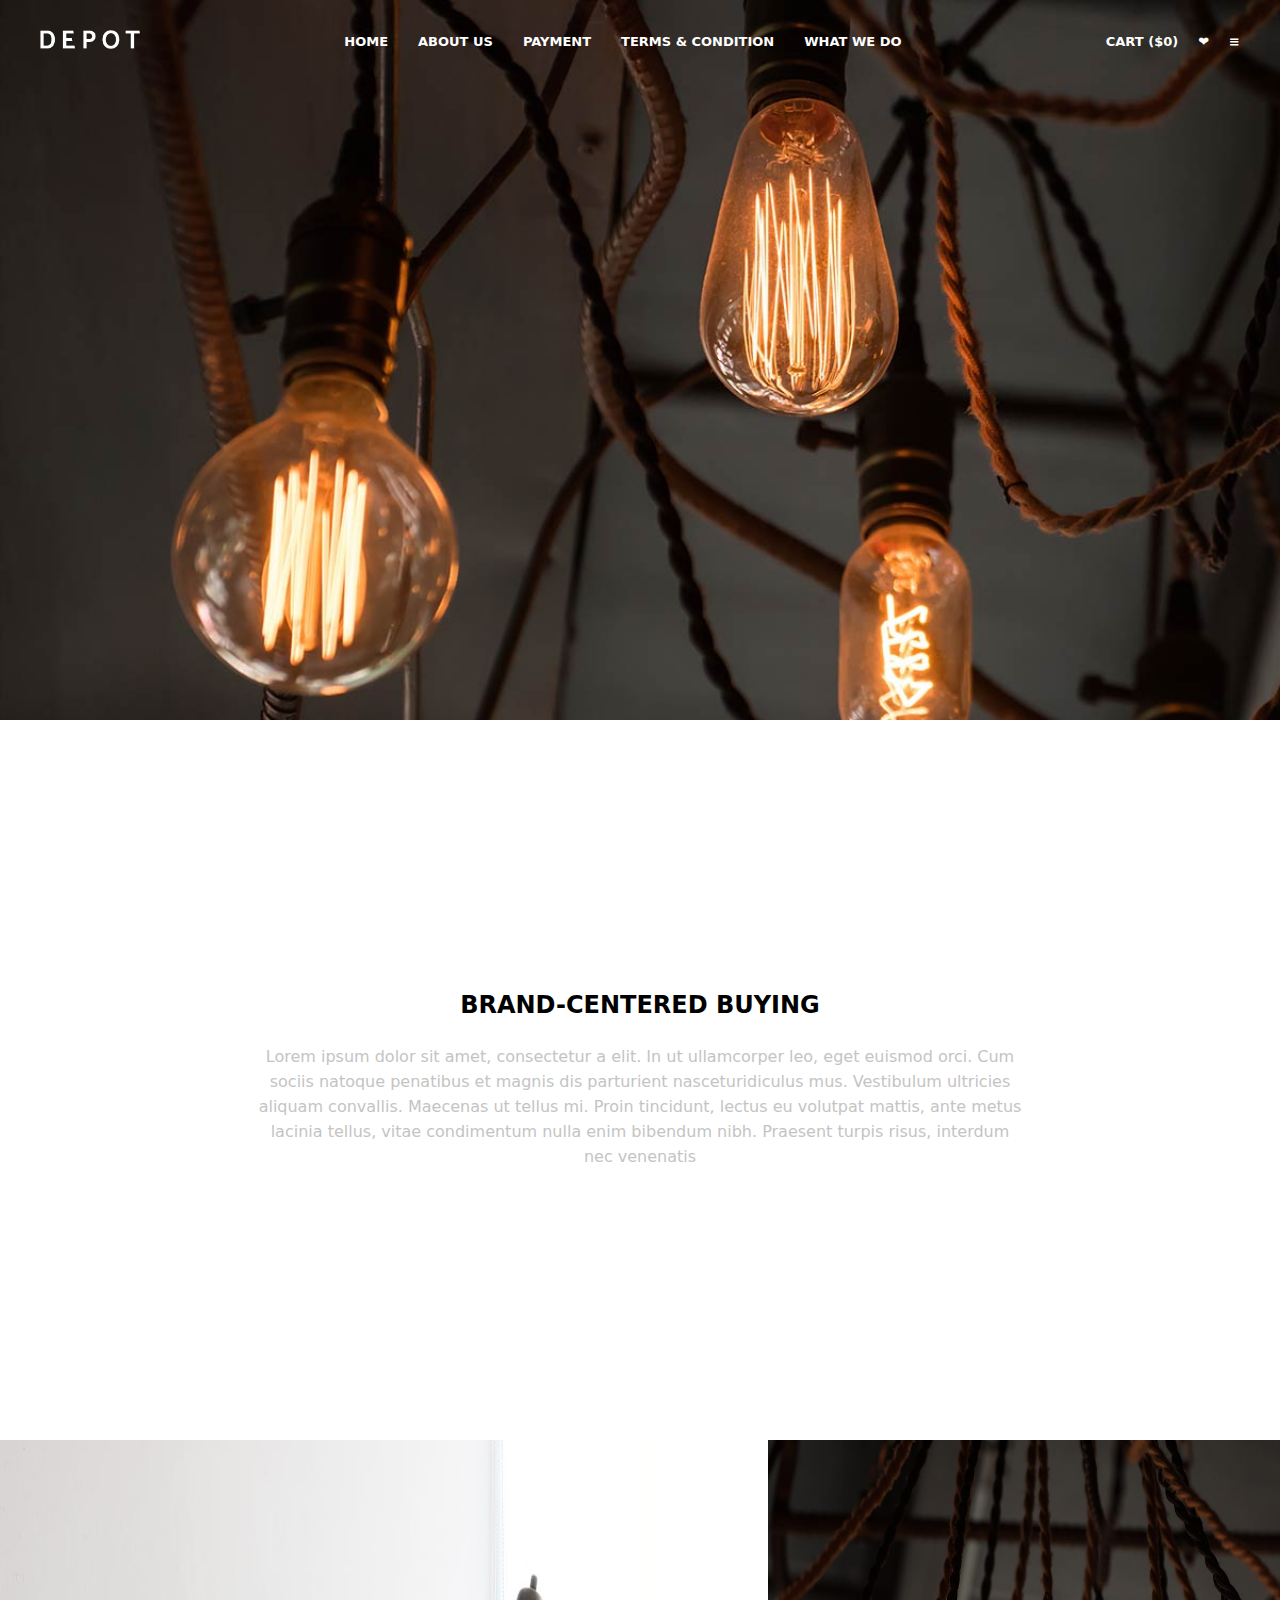
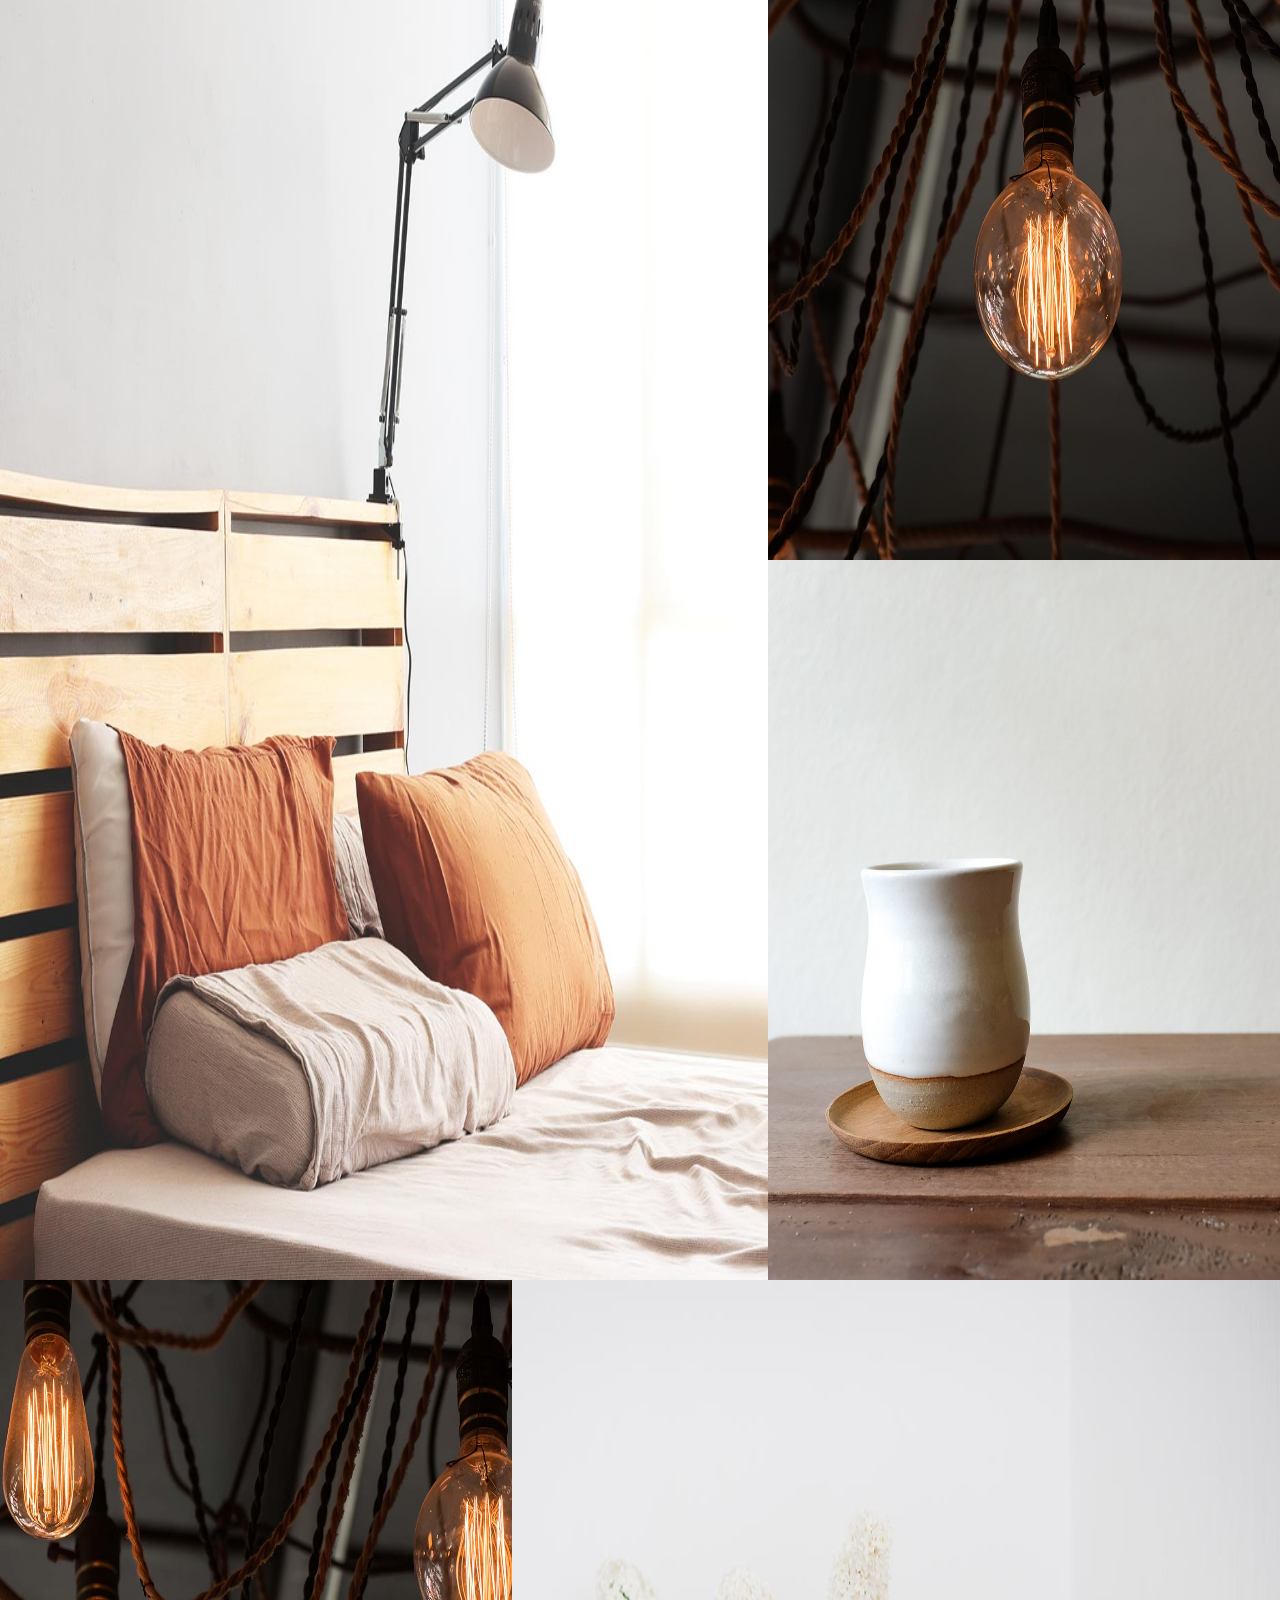
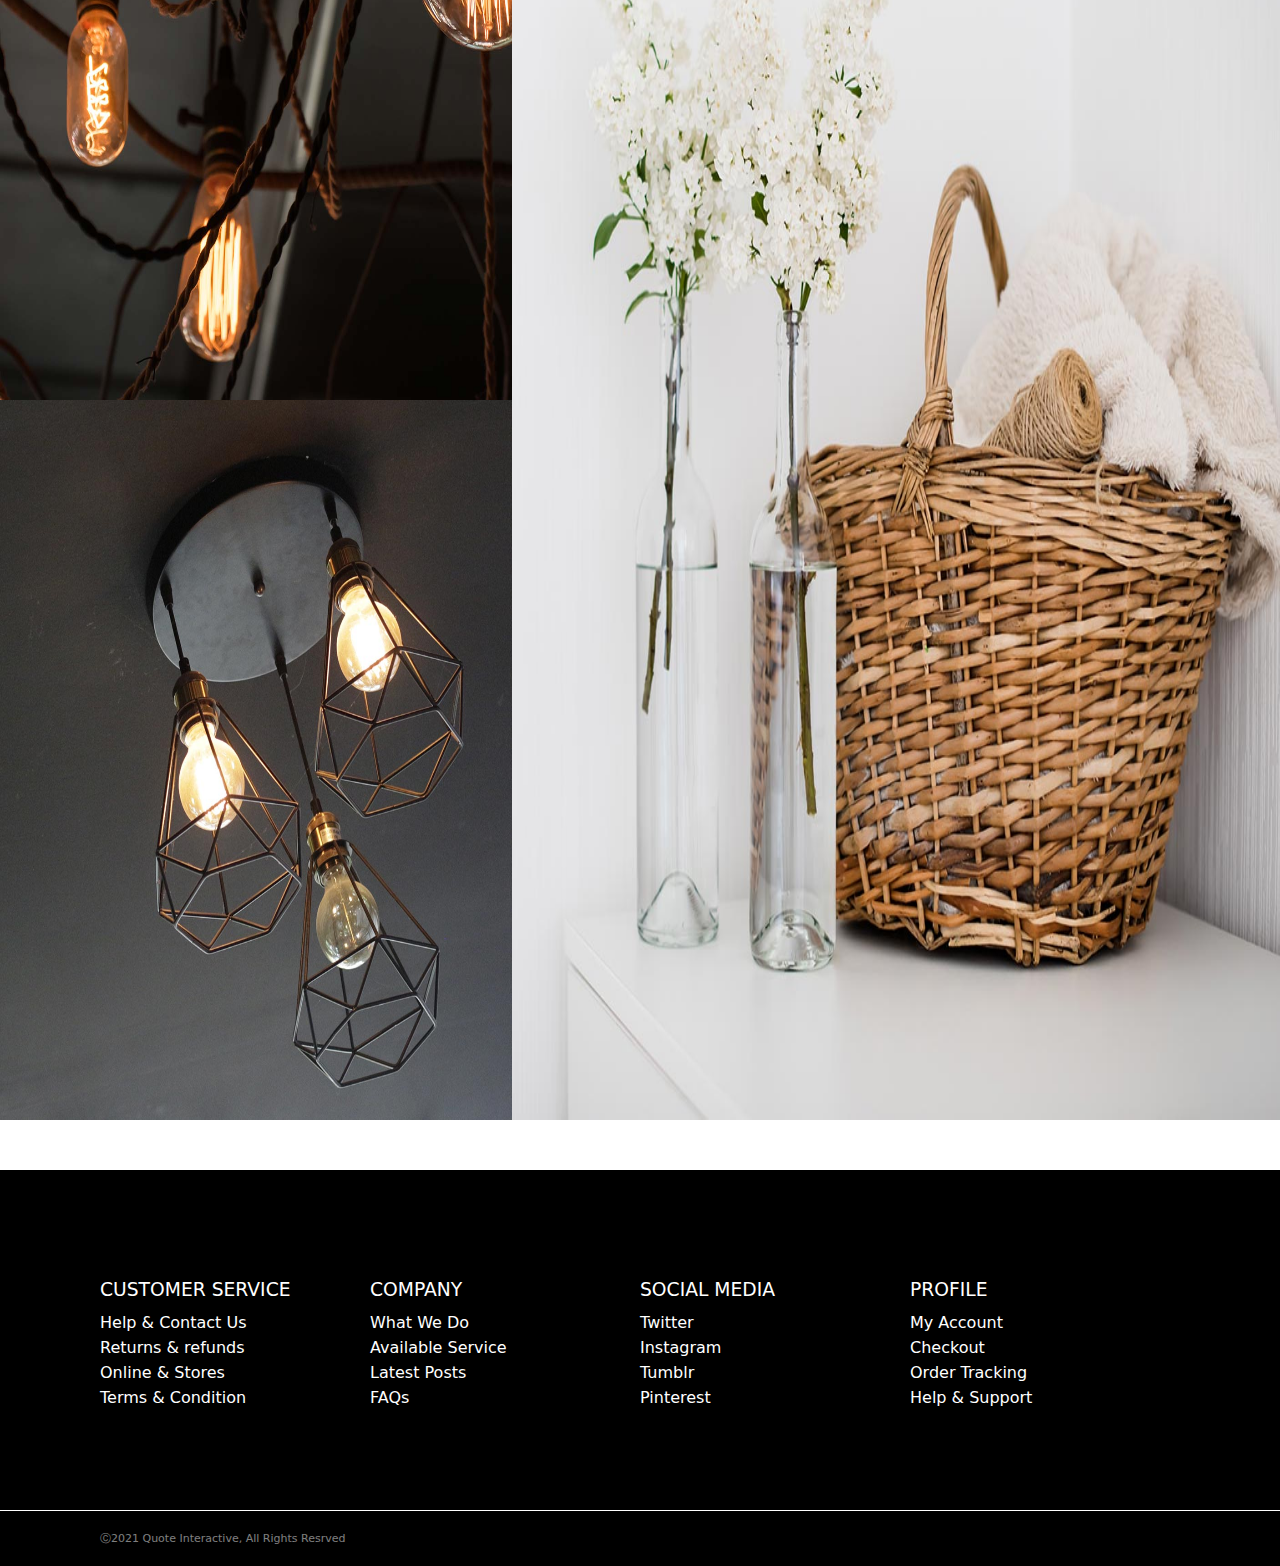
<file: index.html>
<!DOCTYPE html>
<html lang="en">

<head>
    <meta charset="UTF-8">
    <meta name="viewport" content="width=device-width, initial-scale=1.0">
    <link rel="stylesheet" href="/styles.css">
    <link rel="stylesheet" href="payment.css">
    <title>Document</title>
</head>

<body>
    <main>
        <header class="header1">
            <section class="sec11">
                <div>
                    <img id="logo" class="logo" src="/logo-light.png" alt="">
                    <img id="logoo" class="" src="/logo (1).png" alt="">
                </div>
                <div class="middle1">
                    <a href="/index.html">HOME</a>
                    <a href="/aboutus.html">ABOUT US</a>
                    <a href="/payment.html">PAYMENT</a>
                    <a href="/terms&condition.html">TERMS & CONDITION</a>
                    <a href="/whatWeDo.html">WHAT WE DO</a>
                    <!-- <a href="">ELEMENTS</a> -->
                </div>
                <div class="end1">
                    <a href="">CART ($0)</a>
                    <a href="" class="heart">&#x2764;</a>
                    <a class="menu show">&#8801;</a>
                    <div class="menulist" style="position: absolute; top: 50px; background-color: rgba(114, 78, 52, 0.959); padding: 20px; flex-direction: column; gap: 10px;">
                        <a href="/index.html">HOME</a>
                        <a href="/aboutus.html">ABOUT US</a>
                        <a href="/payment.html">PAYMENT</a>
                        <a href="/terms&condition.html">TERMS & CONDITION</a>
                        <a href="/whatWeDo.html">WHAT WE DO</a>
                    </div>
                </div>
            </section>
        </header>
        <section class="sec21">
            <div>
                <h2>BRAND-CENTERED BUYING</h2>
                <p>Lorem ipsum dolor sit amet, consectetur a elit. In ut ullamcorper leo, eget euismod orci. Cum sociis
                    natoque penatibus et magnis dis parturient nasceturidiculus mus. Vestibulum ultricies aliquam
                    convallis. Maecenas ut tellus mi. Proin tincidunt, lectus eu volutpat mattis, ante metus lacinia
                    tellus, vitae condimentum nulla enim bibendum nibh. Praesent turpis risus, interdum nec venenatis
                </p>
            </div>
        </section>
        <section class="jmb">
            <div class="box11">
                <div class="www">
                    <div class="trans">
                        <span style="text-align: center;">
                            <p style="color: white; font-weight: 600;">BED TIME</p>
                            <div style="display: flex; flex-direction: row;">
                                <p style="color: white;">&starf;</p>
                                <p style="color: white;">&starf;</p>
                                <p style="color: white;">&starf;</p>
                                <p style="color: white;">&starf;</p>
                                <p style="color: white;">&star;</p>
                            </div>
                            <p style="color: white;">$460</p>
                        </span>
                    </div>
                    <img class="img1" src="/h6-product-46.jpg" alt="">
                </div>
                <div>
                    <img src="/h6-product-47.jpg" alt="">
                    <img src="/h6-product-48.jpg" alt="">
                </div>
            </div>
            <div class="box22">
                <div>
                    <img src="/h6-product-49.jpg" alt="">
                    <img src="/h6-product-50.jpg" alt="">
                </div>
                <div>
                    <img class="img1" src="/h6-product-51.jpg" alt="">
                </div>
            </div>
        </section>
        <section class="sec4">
            <div class="onehav">
                <h3>CUSTOMER SERVICE</h3>
                <p>Help & Contact Us</p>
                <p>Returns & refunds</p>
                <p>Online & Stores</p>
                <p>Terms & Condition</p>
            </div>
            <div class="twohav">
                <h3>COMPANY</h3>
                <p>What We Do</p>
                <p>Available Service</p>
                <p>Latest Posts</p>
                <p>FAQs</p>
            </div>
            <div class="threehav">
                <h3>SOCIAL MEDIA</h3>
                <p>Twitter</p>
                <p>Instagram</p>
                <p>Tumblr</p>
                <p>Pinterest</p>
            </div>
            <div class="fourhav">
                <h3>PROFILE</h3>
                <p>My Account</p>
                <p>Checkout</p>
                <p>Order Tracking</p>
                <p>Help & Support</p>
            </div>
        </section>
        <section class="sec5">
            <p>&#9400;2021 Quote Interactive, All Rights Resrved</p>
        </section>
    </main>
</body>

</html>
</file>
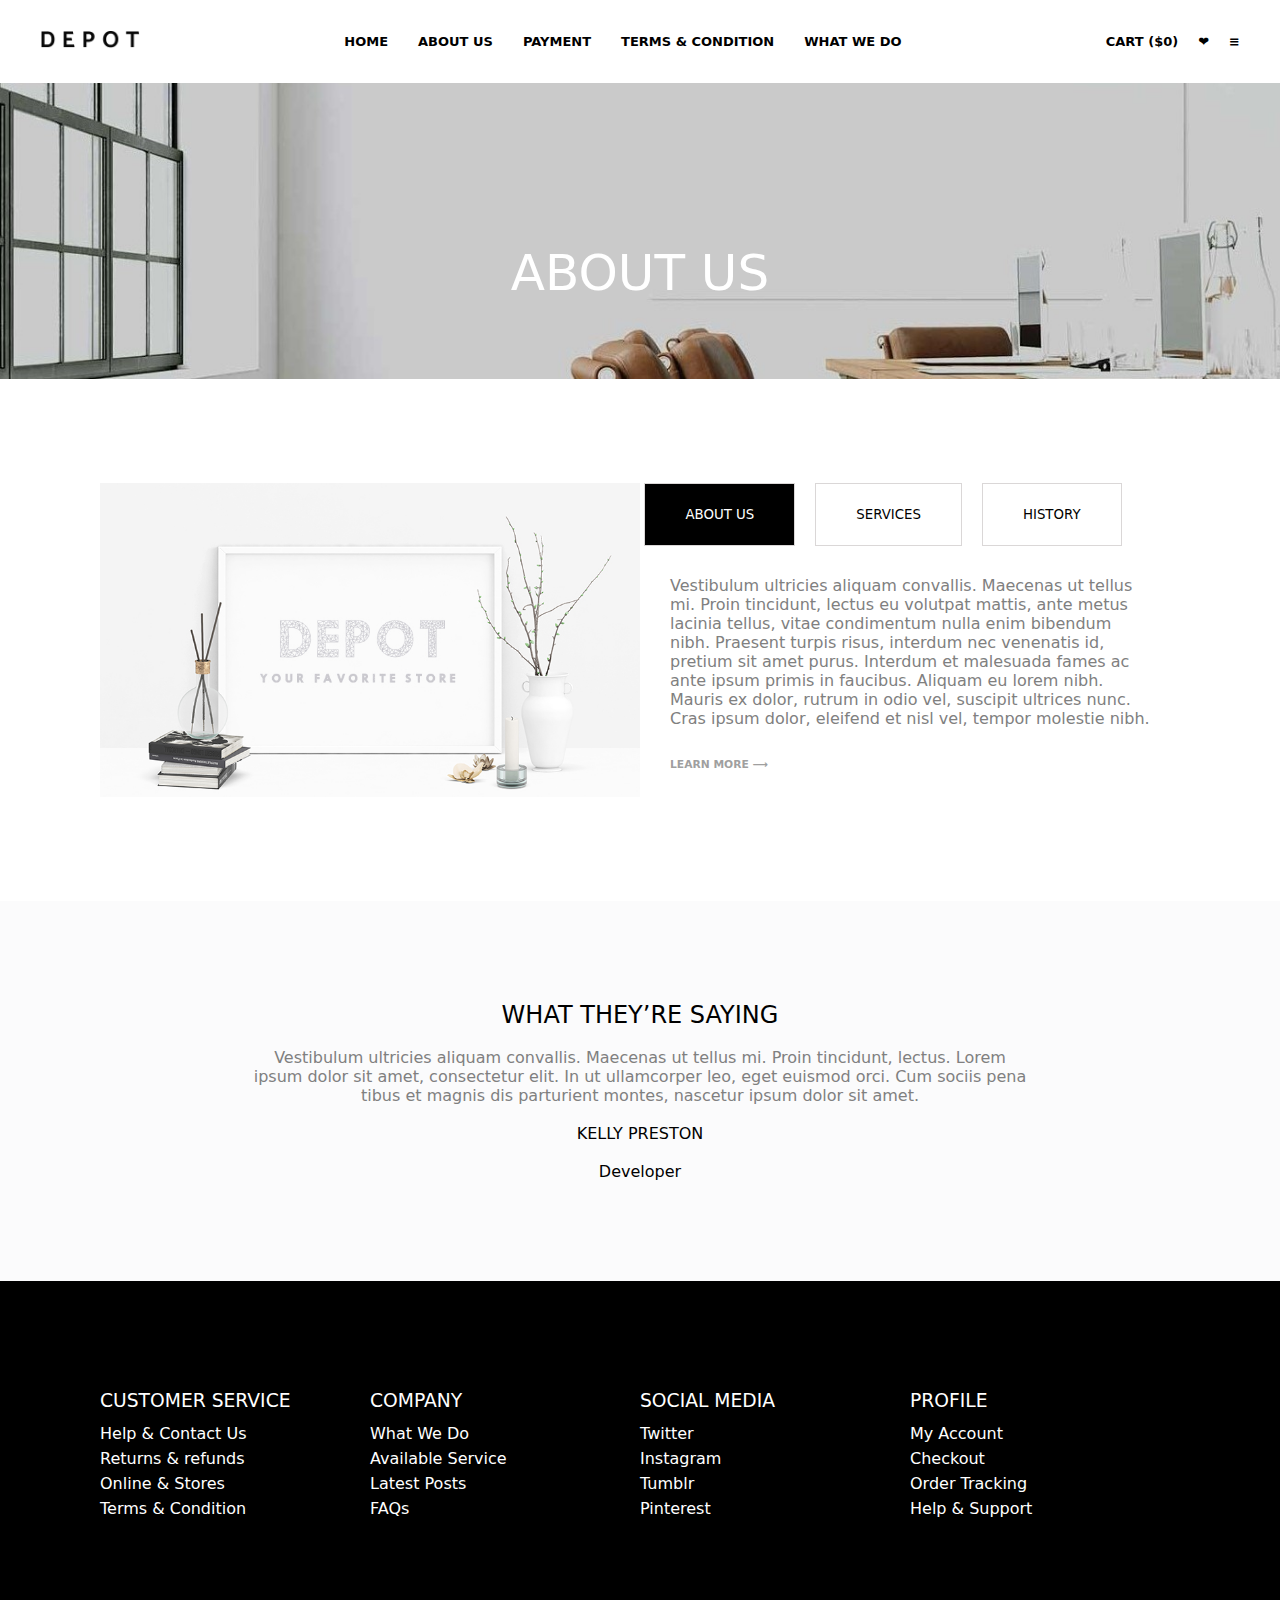
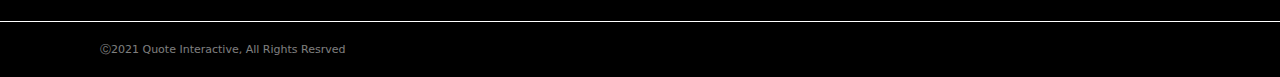
<file: aboutus.html>
<!DOCTYPE html>
<html lang="en">
<head>
    <meta charset="UTF-8">
    <meta name="viewport" content="width=device-width, initial-scale=1.0">
    <link rel="stylesheet" href="aboutus.css">
    <title>Document</title>
</head>
<body>
    <main>
        <header class="header">
            <section class="sec1">
                <div>
                    <img class="logo" src="logo (1).png" alt="">
                </div>
                <div class="middle">
                    <a href="/index.html">HOME</a>
                    <a href="/aboutus.html">ABOUT US</a>
                    <a href="/payment.html">PAYMENT</a>
                    <a href="/terms&condition.html">TERMS & CONDITION</a>
                    <a href="/whatWeDo.html">WHAT WE DO</a>
                    <!-- <a href="">ELEMENTS</a> -->
                </div>
                <div class="end">
                    <a href="">CART ($0)</a>
                    <a href="" class="heart">&#x2764;</a>
                    <a class="menu show">&#8801;</a>
                    <div class="menulist" style="position: absolute; top: 50px; background-color: rgba(114, 78, 52, 0.959); padding: 20px; flex-direction: column; gap: 10px;">
                        <a href="/index.html">HOME</a>
                        <a href="/aboutus.html">ABOUT US</a>
                        <a href="/payment.html">PAYMENT</a>
                        <a href="/terms&condition.html">TERMS & CONDITION</a>
                        <a href="/whatWeDo.html">WHAT WE DO</a>
                    </div>
                </div>
            </section>
        </header>
        <section class="sec2" style="position: relative;">
            <div class="floating">
                <p>ABOUT US</p>
            </div>
            <div class="aboutus">
                <img src="about img (3).jpg" alt="">
            </div>
        </section>
        <section class="sec3">
            <div class="firsthav">
                <div class="img">
                    <img src="about-img-1.jpg" alt="">
                </div>
            </div>
            <div class="secondhav">
                <div class="but">
                    <button class="abt">ABOUT US</button>
                    <button>SERVICES</button>
                    <button>HISTORY</button>
                </div>
                <p>Vestibulum ultricies aliquam convallis. Maecenas ut tellus mi. Proin tincidunt, lectus eu volutpat mattis, ante metus lacinia tellus, vitae condimentum nulla enim bibendum nibh. Praesent turpis risus, interdum nec venenatis id, pretium sit amet purus. Interdum et malesuada fames ac ante ipsum primis in faucibus.  Aliquam eu lorem nibh. Mauris ex dolor, rutrum in odio vel, suscipit ultrices nunc. Cras ipsum dolor, eleifend et nisl vel, tempor molestie nibh.
                </p>
                <h6>LEARN MORE &#10230;</h6>
            </div>
        </section>
        <section class="sec4">
            <div class="p1"><h2>WHAT THEY’RE SAYING</h2></div><br>
            <div class="p2"><p>Vestibulum ultricies aliquam convallis. Maecenas ut tellus mi. Proin tincidunt, lectus. Lorem <br>ipsum dolor sit amet, consectetur elit. In ut ullamcorper leo, eget euismod orci. Cum sociis pena <br>tibus et magnis dis parturient montes, nascetur ipsum dolor sit amet.</p></div><br>
            <div class="p3"><h4>KELLY PRESTON</h4></div><br>
            <div class="p4"><p>Developer</p></div>
        </section>
        <section class="sec5">
            <div class="onehav">
                <h3>CUSTOMER SERVICE</h3>
                <p>Help & Contact Us</p>
                <p>Returns & refunds</p>
                <p>Online & Stores</p>
                <p>Terms & Condition</p>
            </div>
            <div class="twohav">
                <h3>COMPANY</h3>
                <p>What We Do</p>
                <p>Available Service</p>
                <p>Latest Posts</p>
                <p>FAQs</p>
            </div>
            <div class="threehav">
                <h3>SOCIAL MEDIA</h3>
                <p>Twitter</p>
                <p>Instagram</p>
                <p>Tumblr</p>
                <p>Pinterest</p>
            </div>
            <div class="fourhav">
                <h3>PROFILE</h3>
                <p>My Account</p>
                <p>Checkout</p>
                <p>Order Tracking</p>
                <p>Help & Support</p>
            </div>
        </section> 
        <section class="sec6">
            <p>&#9400;2021 Quote Interactive, All Rights Resrved</p>
        </section>
    </main>
</body>
</html>
</file>
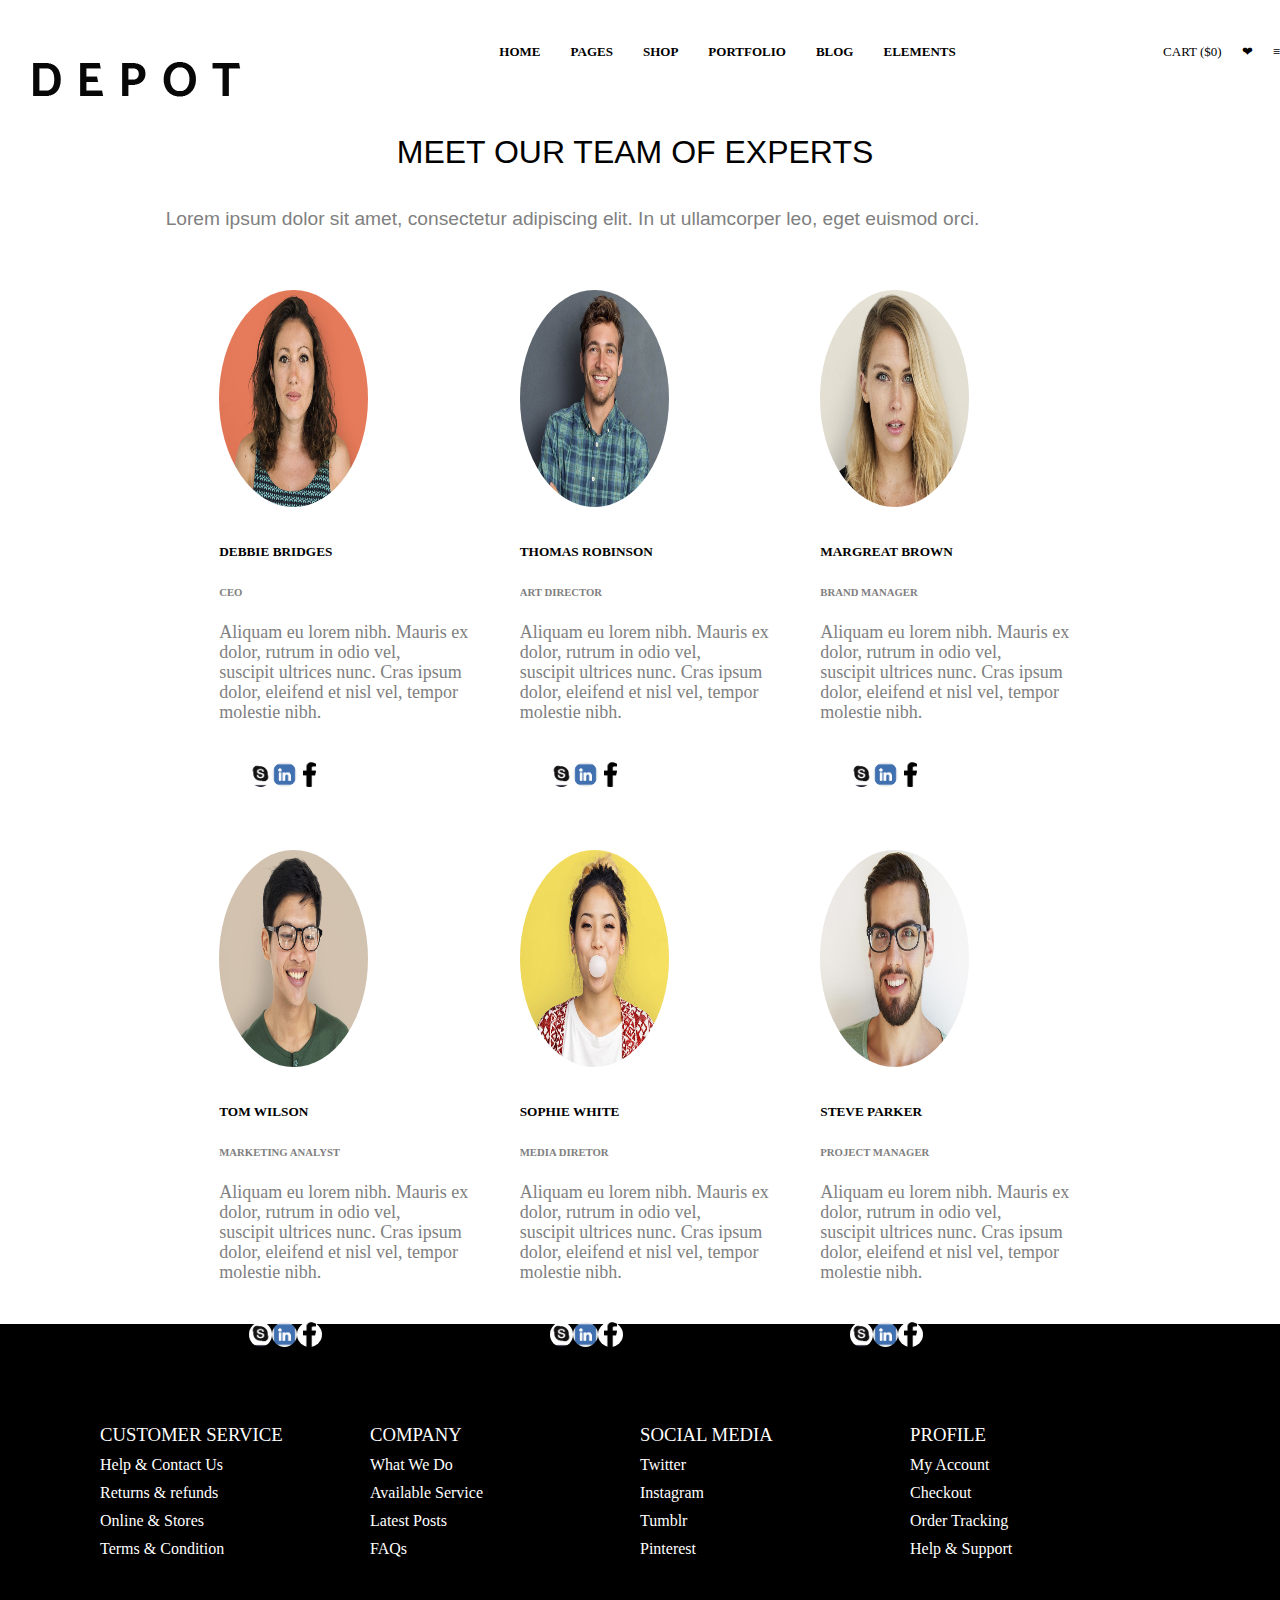
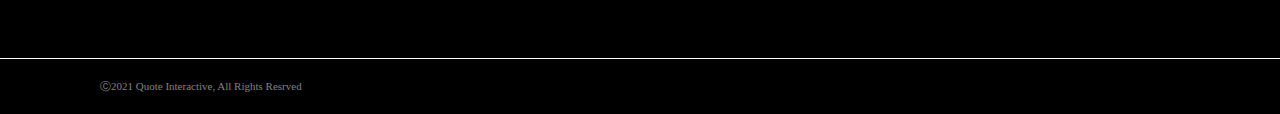
<file: ourteam.html>
<!DOCTYPE html>
<html lang="en">

<head>
    <meta charset="UTF-8">
    <meta name="viewport" content="width=device-width, initial-scale=1.0">
    <title>OUR TEAM-Depot</title>
    <link rel="stylesheet" href="ourteam.css">
</head>

<body>
    <main>
        <header class="header">
            <section class="sec1">
                <div>
                    <img class="logo" src="/logo (1).png" alt="">
                </div>
                <div class="sec1a">
                    <a href="#">HOME</a>
                    <a href="">PAGES</a>
                    <a href="">SHOP</a>
                    <a href="">PORTFOLIO</a>
                    <a href="">BLOG</a>
                    <a href="">ELEMENTS</a>
                </div>
                <div class="sec1b">
                    <a href="">CART ($0)</a>
                    <a href="" class="heart">&#x2764;</a>
                    <a href="" class="menu">&#8801;</a>
                </div>



            </section>
        </header>
        <div class="sec2">
            <div class="sece">
                <strong>
                    <p>MEET OUR TEAM OF EXPERTS</p>
                </strong><br>
            </div>
            <div class="sec">
                <p>Lorem ipsum dolor sit amet, consectetur adipiscing elit. In ut ullamcorper leo, eget euismod orci.
                </p>

            </div>
        </div>
        <div class="container">
            <div class="con">
                <div class="img">
                    <img src="/team-member-1.jpg" alt="">
                    <h5>DEBBIE BRIDGES</h5><br>
                    <H6>CEO</H6><br>
                    <p>Aliquam eu lorem nibh. Mauris ex dolor, rutrum in odio vel,<br>suscipit ultrices nunc. Cras ipsum
                        dolor, eleifend et nisl vel, tempor molestie nibh.</p>
                    <div class="but">

                        <img src="/skype.png" alt="">
                        <img src="/linkin.png" alt="">
                        <img src="/facebook.png" alt="">
                    </div>
                </div>
                <div class="img">
                    <img src="/team-member-2.jpg" alt="">
                    <h5>THOMAS ROBINSON</h5><br>
                    <h6>ART DIRECTOR</h6><br>
                    <p>Aliquam eu lorem nibh. Mauris ex dolor, rutrum in odio vel,<br> suscipit ultrices nunc. Cras
                        ipsum dolor, eleifend et nisl vel, tempor molestie nibh.</p>
                    <div class="but">

                        <img src="/skype.png" alt="">
                        <img src="/linkin.png" alt="">
                        <img src="/facebook.png" alt="">
                    </div>
                </div>
                <div class="img">
                    <img src="/team-member-3.jpg" alt="">
                    <h5>MARGREAT BROWN</h5><br>
                    <h6>BRAND MANAGER</h6><br>
                    <p>Aliquam eu lorem nibh. Mauris ex dolor, rutrum in odio vel,<br>suscipit ultrices nunc. Cras ipsum
                        dolor, eleifend et nisl vel, tempor molestie nibh.</p>
                    <div class="but">

                        <img src="/skype.png" alt="">
                        <img src="/linkin.png" alt="">
                        <img src="/facebook.png" alt="">
                    </div>
                </div>

            </div>
            <div class="container1">
                <div class="img">
                    <img src="/team-member-4.jpg" alt="">
                    <h5>TOM WILSON</h5><br>
                    <h6>MARKETING ANALYST</h6><br>
                    <p>Aliquam eu lorem nibh. Mauris ex dolor, rutrum in odio vel,<br>suscipit ultrices nunc. Cras ipsum
                        dolor, eleifend et nisl vel, tempor molestie nibh.</p>
                    <div class="but">

                        <img src="/skype.png" alt="">
                        <img src="/linkin.png" alt="">
                        <img src="/facebook.png" alt="">
                    </div>

                </div>
                <div class="img">
                    <img src="/team-member-5.jpg" alt="">
                    <h5>SOPHIE WHITE</h5><br>
                    <h6>MEDIA DIRETOR</h6><br>
                    <p>Aliquam eu lorem nibh. Mauris ex dolor, rutrum in odio vel,<br>suscipit ultrices nunc. Cras ipsum
                        dolor, eleifend et nisl vel, tempor molestie nibh.</p>
                    <div class="but">

                        <img src="/skype.png" alt="">
                        <img src="/linkin.png" alt="">
                        <img src="/facebook.png" alt="">
                    </div>

                </div>
                <div class="img">
                    <img src="/team-member-6.jpg" alt="">
                    <h5>STEVE PARKER</h5><br>
                    <h6>PROJECT MANAGER</h6><br>
                    <p>Aliquam eu lorem nibh. Mauris ex dolor, rutrum in odio vel,<br>suscipit ultrices nunc. Cras ipsum
                        dolor, eleifend et nisl vel, tempor molestie nibh.</p>
                    <div class="but">

                        <img src="/skype.png" alt="">
                        <img src="/linkin.png" alt="">
                        <img src="/facebook.png" alt="">
                    </div>

                </div>

            </div>

        </div>
        <section class="sec5">
            <div class="onehav">
                <h3>CUSTOMER SERVICE</h3>
                <p>Help & Contact Us</p>
                <p>Returns & refunds</p>
                <p>Online & Stores</p>
                <p>Terms & Condition</p>
            </div>
            <div class="twohav">
                <h3>COMPANY</h3>
                <p>What We Do</p>
                <p>Available Service</p>
                <p>Latest Posts</p>
                <p>FAQs</p>
            </div>
            <div class="threehav">
                <h3>SOCIAL MEDIA</h3>
                <p>Twitter</p>
                <p>Instagram</p>
                <p>Tumblr</p>
                <p>Pinterest</p>
            </div>
            <div class="fourhav">
                <h3>PROFILE</h3>
                <p>My Account</p>
                <p>Checkout</p>
                <p>Order Tracking</p>
                <p>Help & Support</p>
            </div>
        </section> 
        <section class="sec6">
            <p>&#9400;2021 Quote Interactive, All Rights Resrved</p>
        </section>
    </main>
</body>

</html>
</file>
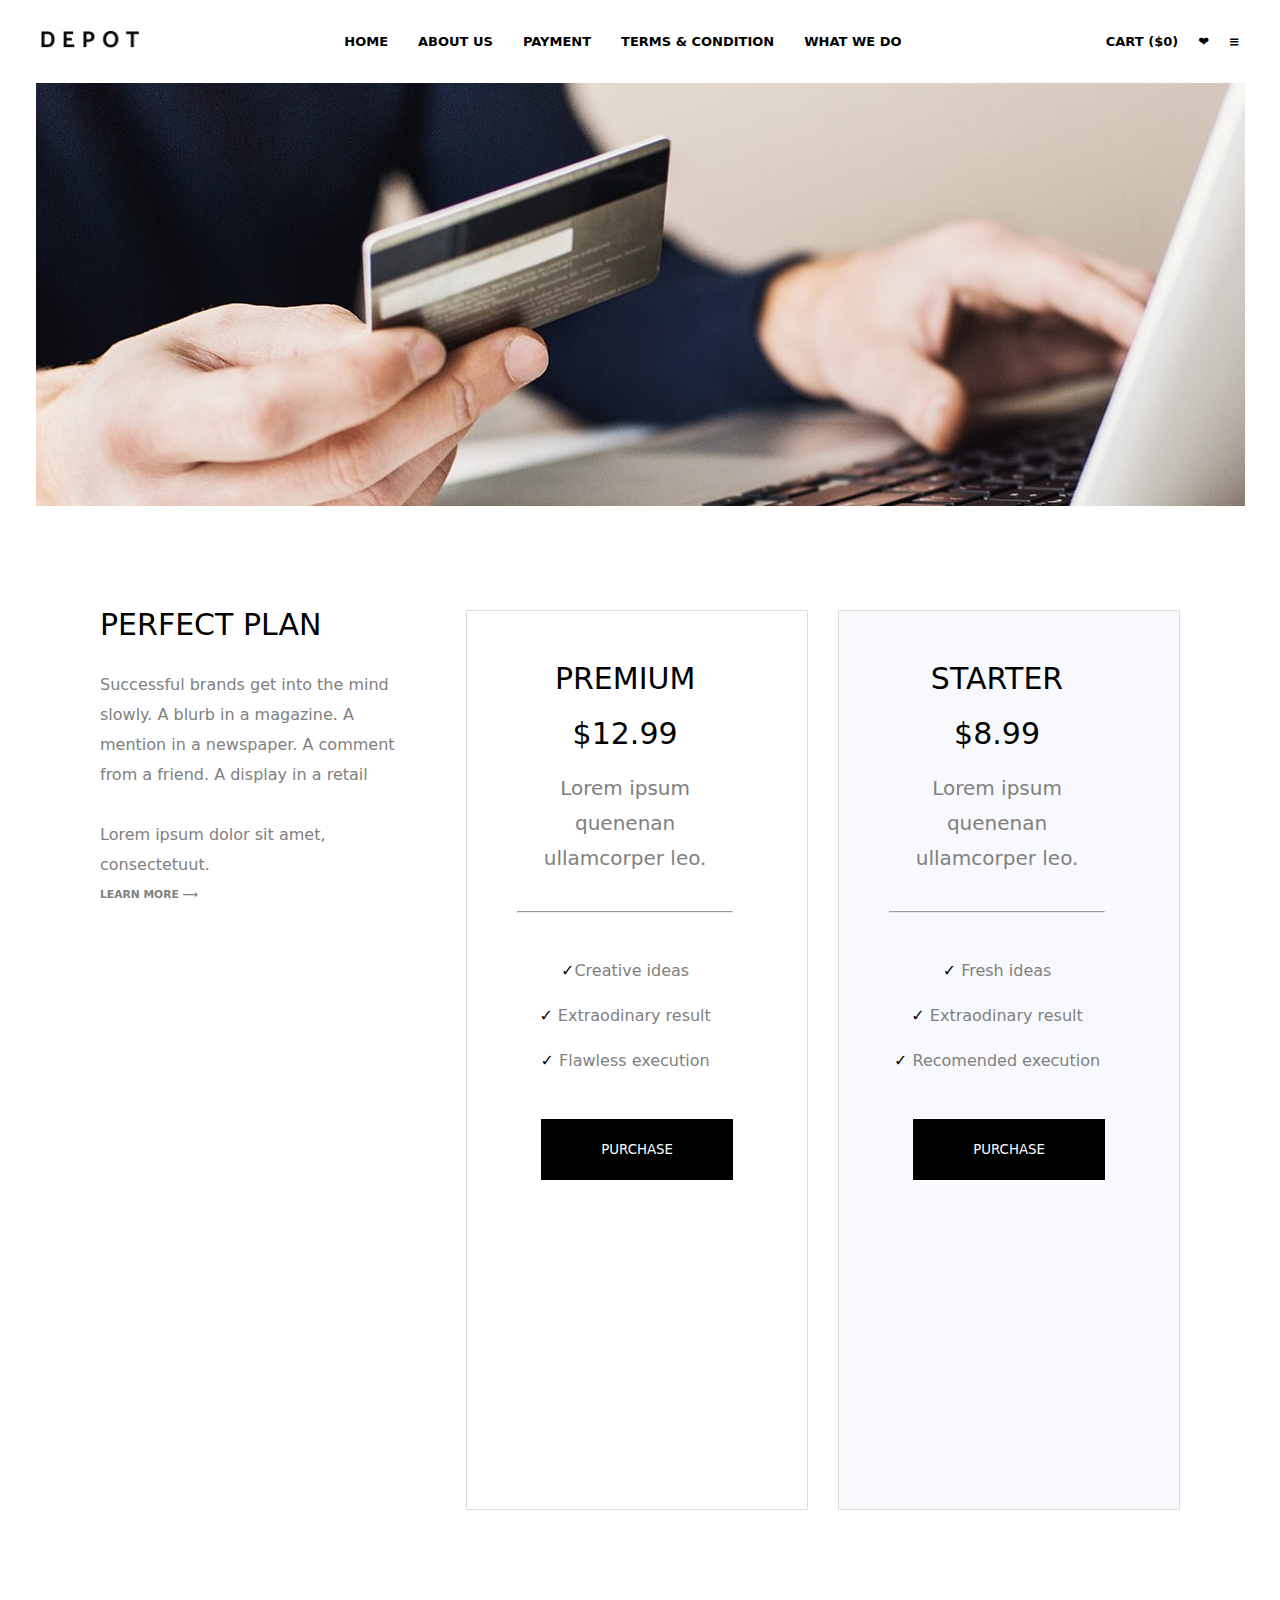
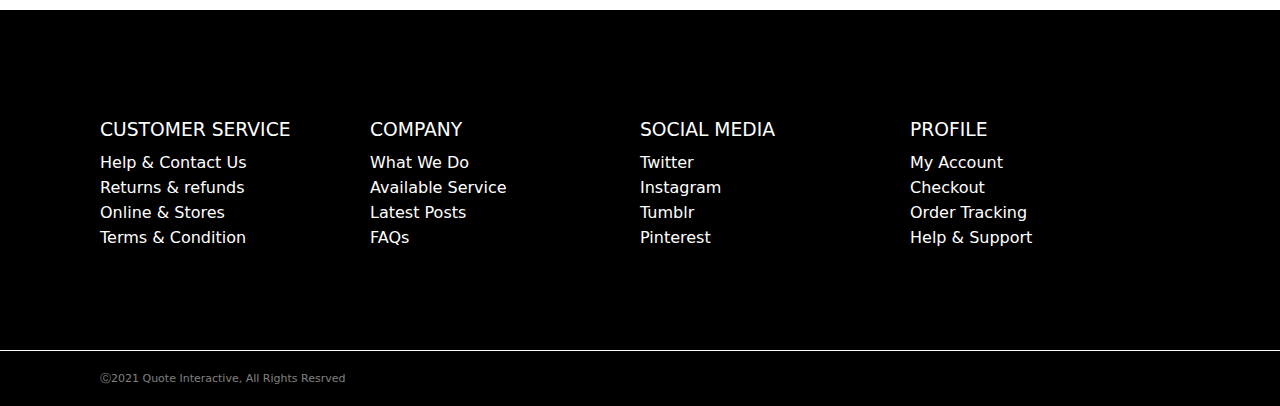
<file: payment.html>
<!DOCTYPE html>
<html lang="en">
<head>
    <meta charset="UTF-8">
    <meta name="viewport" content="width=device-width, initial-scale=1.0">
    <link rel="stylesheet" href="payment.css">
    <title>Document</title>
</head>
<body>
    <main>
        <header class="header">
            <section class="sec1">
                <div>
                    <img class="logo" src="logo (1).png" alt="">
                </div>
                <div class="middle">
                    <a href="/index.html">HOME</a>
                    <a href="/aboutus.html">ABOUT US</a>
                    <a href="/payment.html">PAYMENT</a>
                    <a href="/terms&condition.html">TERMS & CONDITION</a>
                    <a href="/whatWeDo.html">WHAT WE DO</a>
                    <!-- <a href="">ELEMENTS</a> -->
                </div>
                <div class="end">
                    <a href="">CART ($0)</a>
                    <a href="" class="heart">&#x2764;</a>
                    <a class="menu show">&#8801;</a>
                    <div class="menulist" style="position: absolute; top: 50px; background-color: rgba(114, 78, 52, 0.959); padding: 20px; flex-direction: column; gap: 10px;">
                        <a href="/index.html">HOME</a>
                        <a href="/aboutus.html">ABOUT US</a>
                        <a href="/payment.html">PAYMENT</a>
                        <a href="/terms&condition.html">TERMS & CONDITION</a>
                        <a href="/whatWeDo.html">WHAT WE DO</a>
                    </div>
                </div>
            </section>
        </header>
        <section class="sec2">
            <div class="image">
                <img src="payment-title-img 1.jpg" alt="centered Image">
            </div>
        </section>
        <section class="sec3">
            <div class="firsthav">
                <div class="para">
                    <h3>PERFECT PLAN</h3><br>
                    <p>Successful brands get into the mind slowly. A blurb in a magazine. A mention in a newspaper. A comment from a friend. A display in a retail <br>

                        <br>Lorem ipsum dolor sit amet, consectetuut. <br>
                    </p>
                    <h6>LEARN MORE &#10230;</h6>
                </div>
            </div>
            <div class="secondhav">
                <div class="list1">
                    <h3>PREMIUM</h3>
                    <h4>$12.99</h4>
                    <h5>Lorem ipsum quenenan <br> ullamcorper leo.</h5> <br>
                    <hr class="styled-hr"> <br>
                    <p><strong>&#10003;</strong>Creative ideas</p>
                    <p><strong>&#10003;</strong> Extraodinary result</p>
                    <p><strong>&#10003;</strong> Flawless execution</p> <br>
                </div>
                <div class="but">
                    <button>PURCHASE</button>
                </div>
            </div>
            <div class="thirdhav">
                <div class="list2">
                    <h3>STARTER</h3>
                    <h4>$8.99</h4>
                    <h5>Lorem ipsum quenenan <br> ullamcorper leo.</h5> <br>
                    <hr class="styled-hr2"> <br>
                    <p><strong>&#10003;</strong> Fresh ideas</p>
                    <p><strong>&#10003;</strong> Extraodinary result</p>
                    <p><strong>&#10003;</strong> Recomended execution</p> <br>
                </div>
                <div class="but">
                    <button>PURCHASE</button>
                </div>
            </div>
        </section>
        <section class="sec4">
            <div class="onehav">
                <h3>CUSTOMER SERVICE</h3>
                <p>Help & Contact Us</p>
                <p>Returns & refunds</p>
                <p>Online & Stores</p>
                <p>Terms & Condition</p>
            </div>
            <div class="twohav">
                <h3>COMPANY</h3>
                <p>What We Do</p>
                <p>Available Service</p>
                <p>Latest Posts</p>
                <p>FAQs</p>
            </div>
            <div class="threehav">
                <h3>SOCIAL MEDIA</h3>
                <p>Twitter</p>
                <p>Instagram</p>
                <p>Tumblr</p>
                <p>Pinterest</p>
            </div>
            <div class="fourhav">
                <h3>PROFILE</h3>
                <p>My Account</p>
                <p>Checkout</p>
                <p>Order Tracking</p>
                <p>Help & Support</p>
            </div>
        </section> 
        <section class="sec5">
            <p>&#9400;2021 Quote Interactive, All Rights Resrved</p>
        </section>
    </main>
</body>
</html>
</file>
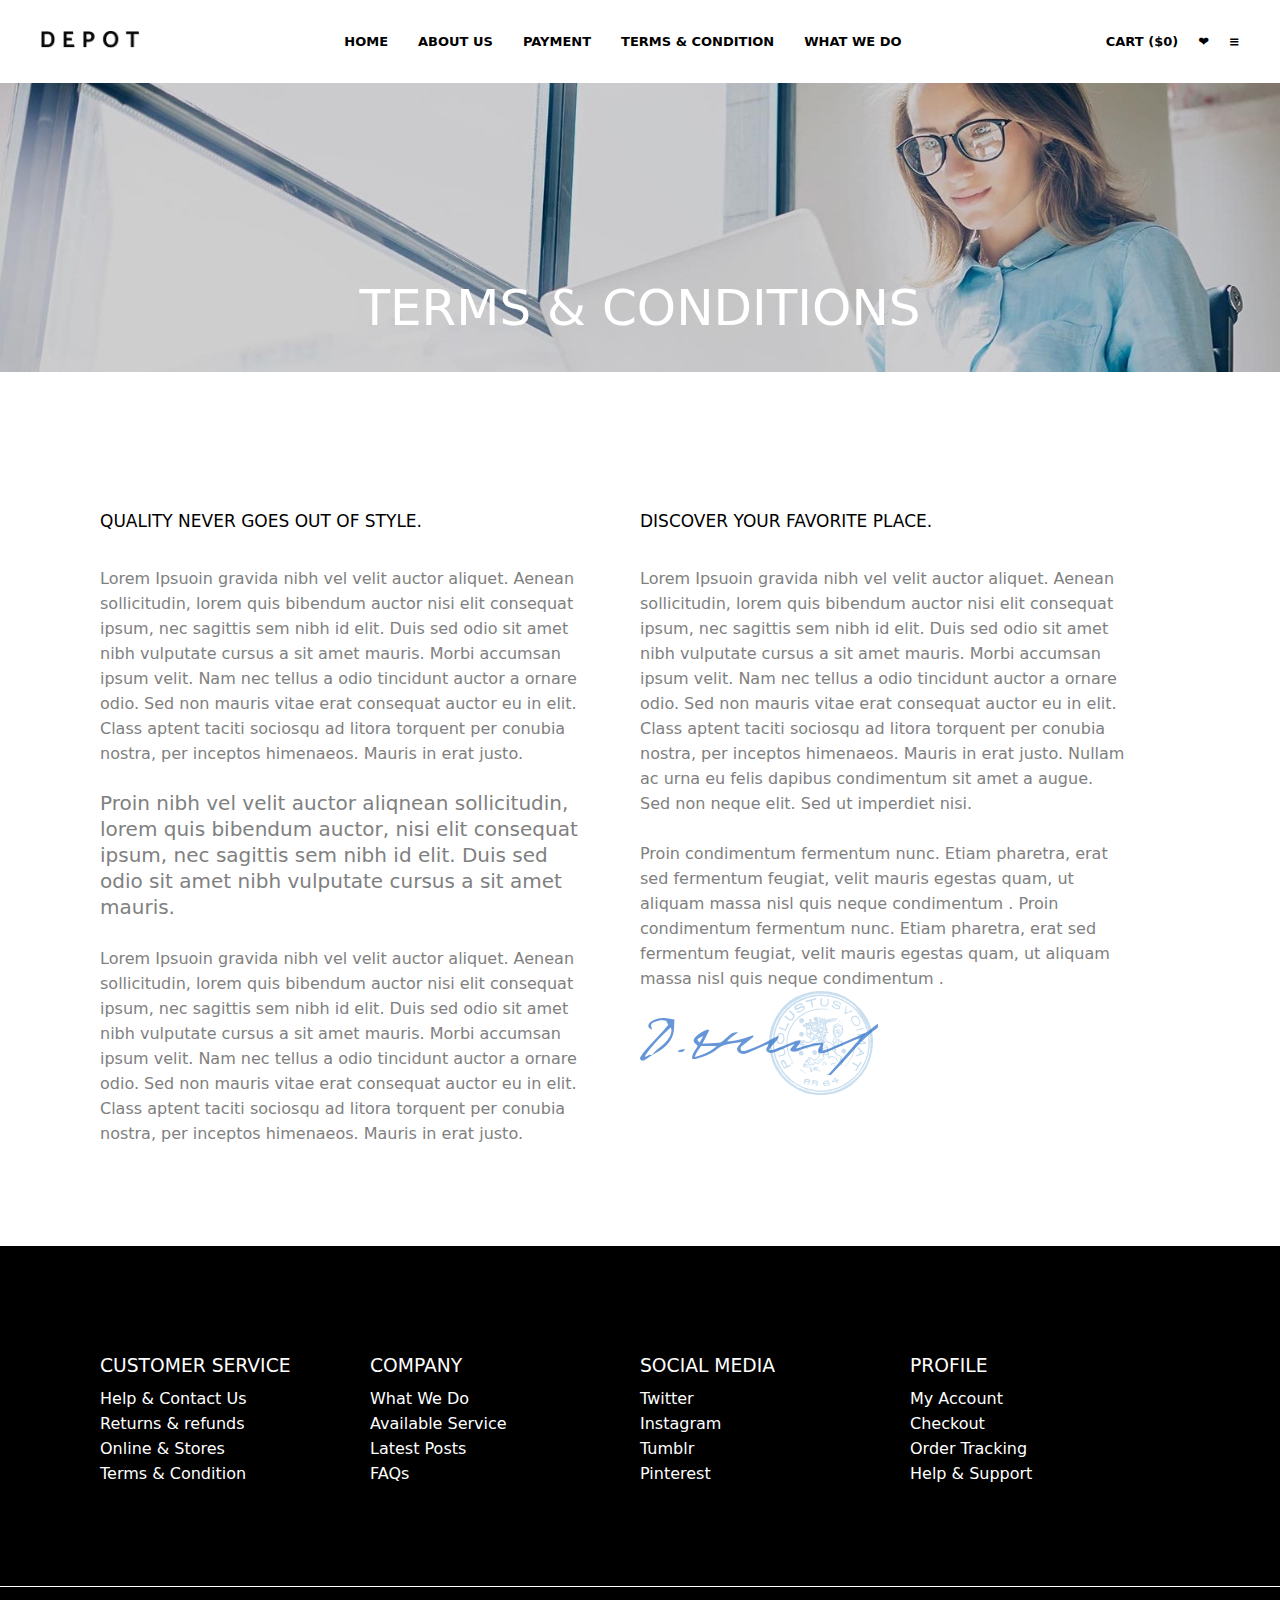
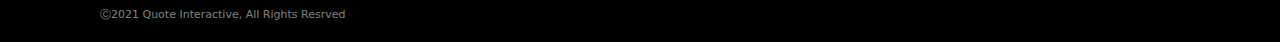
<file: terms&condition.html>
<!DOCTYPE html>
<html lang="en">
<head>
    <meta charset="UTF-8">
    <meta name="viewport" content="width=device-width, initial-scale=1.0">
    <link rel="stylesheet" href="terms&condition.css">
    <title>Document</title>
</head>
<body>
    <main>
        <header class="header">
            <section class="sec1">
                <div>
                    <img class="logo" src="logo (1).png" alt="">
                </div>
                <div class="middle">
                    <a href="/index.html">HOME</a>
                    <a href="/aboutus.html">ABOUT US</a>
                    <a href="/payment.html">PAYMENT</a>
                    <a href="/terms&condition.html">TERMS & CONDITION</a>
                    <a href="/whatWeDo.html">WHAT WE DO</a>
                    <!-- <a href="">ELEMENTS</a> -->
                </div>
                <div class="end">
                    <a href="">CART ($0)</a>
                    <a href="" class="heart">&#x2764;</a>
                    <a class="menu show">&#8801;</a>
                    <div class="menulist" style="position: absolute; top: 50px; background-color: rgba(114, 78, 52, 0.959); padding: 20px; flex-direction: column; gap: 10px;">
                        <a href="/index.html">HOME</a>
                        <a href="/aboutus.html">ABOUT US</a>
                        <a href="/payment.html">PAYMENT</a>
                        <a href="/terms&condition.html">TERMS & CONDITION</a>
                        <a href="/whatWeDo.html">WHAT WE DO</a>
                    </div>
                </div>
            </section>
        </header>
        <section class="sec2">
            <div class="floating">
                <p>TERMS & CONDITIONS</p>
            </div>
            <div class="aboutus">
                <img src="terms-conditions-title-img 1 (2).jpg" alt="">
            </div>
        </section>
        <section class="sec3">
            <div class="firsthav">
                <div class="text1">
                    <h3>QUALITY NEVER GOES OUT OF STYLE.</h3>
                    <p>Lorem Ipsuoin gravida nibh vel velit auctor aliquet. Aenean sollicitudin, lorem quis bibendum auctor nisi elit consequat ipsum, nec sagittis sem nibh id elit. Duis sed odio sit amet nibh vulputate cursus a sit amet mauris. Morbi accumsan ipsum velit. Nam nec tellus a odio tincidunt auctor a ornare odio. Sed non mauris vitae erat consequat auctor eu in elit. Class aptent taciti sociosqu ad litora torquent per conubia nostra, per inceptos himenaeos. Mauris in erat justo. <br> <br><strong>Proin nibh vel velit auctor aliqnean sollicitudin, lorem quis bibendum auctor, nisi elit consequat ipsum, nec sagittis sem nibh id elit. Duis sed odio sit amet nibh vulputate cursus a sit amet mauris.</strong><br> <br> Lorem Ipsuoin gravida nibh vel velit auctor aliquet. Aenean sollicitudin, lorem quis bibendum auctor nisi elit consequat ipsum, nec sagittis sem nibh id elit. Duis sed odio sit amet nibh vulputate cursus a sit amet mauris. Morbi accumsan ipsum velit. Nam nec tellus a odio tincidunt auctor a ornare odio. Sed non mauris vitae erat consequat auctor eu in elit. Class aptent taciti sociosqu ad litora torquent per conubia nostra, per inceptos himenaeos. Mauris in erat justo.
                    </p>
                </div>
            </div>
            <div class="secondhav">
                <div class="text2">
                    <h3>DISCOVER YOUR FAVORITE PLACE.</h3>
                    <p>Lorem Ipsuoin gravida nibh vel velit auctor aliquet. Aenean sollicitudin, lorem quis bibendum auctor nisi elit consequat ipsum, nec sagittis sem nibh id elit. Duis sed odio sit amet nibh vulputate cursus a sit amet mauris. Morbi accumsan ipsum velit. Nam nec tellus a odio tincidunt auctor a ornare odio. Sed non  mauris vitae erat consequat auctor eu in elit. Class aptent taciti sociosqu ad litora torquent per conubia nostra, per inceptos himenaeos. Mauris in erat justo. Nullam ac urna eu felis dapibus condimentum sit amet a augue. Sed non neque elit. Sed ut imperdiet nisi. <br> <br> Proin condimentum fermentum nunc. Etiam pharetra, erat sed fermentum feugiat, velit mauris egestas quam, ut aliquam massa nisl quis neque condimentum .

                        Proin condimentum fermentum nunc. Etiam pharetra, erat sed fermentum feugiat, velit mauris egestas quam, ut aliquam massa nisl quis neque condimentum .
                    </p>
                    <img src="terms-conditions-signature.png" alt="">
                </div>
            </div>
        </section>
        <section class="sec4">
            <div class="onehav">
                <h3>CUSTOMER SERVICE</h3>
                <p>Help & Contact Us</p>
                <p>Returns & refunds</p>
                <p>Online & Stores</p>
                <p>Terms & Condition</p>
            </div>
            <div class="twohav">
                <h3>COMPANY</h3>
                <p>What We Do</p>
                <p>Available Service</p>
                <p>Latest Posts</p>
                <p>FAQs</p>
            </div>
            <div class="threehav">
                <h3>SOCIAL MEDIA</h3>
                <p>Twitter</p>
                <p>Instagram</p>
                <p>Tumblr</p>
                <p>Pinterest</p>
            </div>
            <div class="fourhav">
                <h3>PROFILE</h3>
                <p>My Account</p>
                <p>Checkout</p>
                <p>Order Tracking</p>
                <p>Help & Support</p>
            </div>
        </section> 
        <footer>
            <section class="sec5">
                <p>&#9400;2021 Quote Interactive, All Rights Resrved</p>
            </section>
        </footer>
    </main>
</body>
</html>
</file>
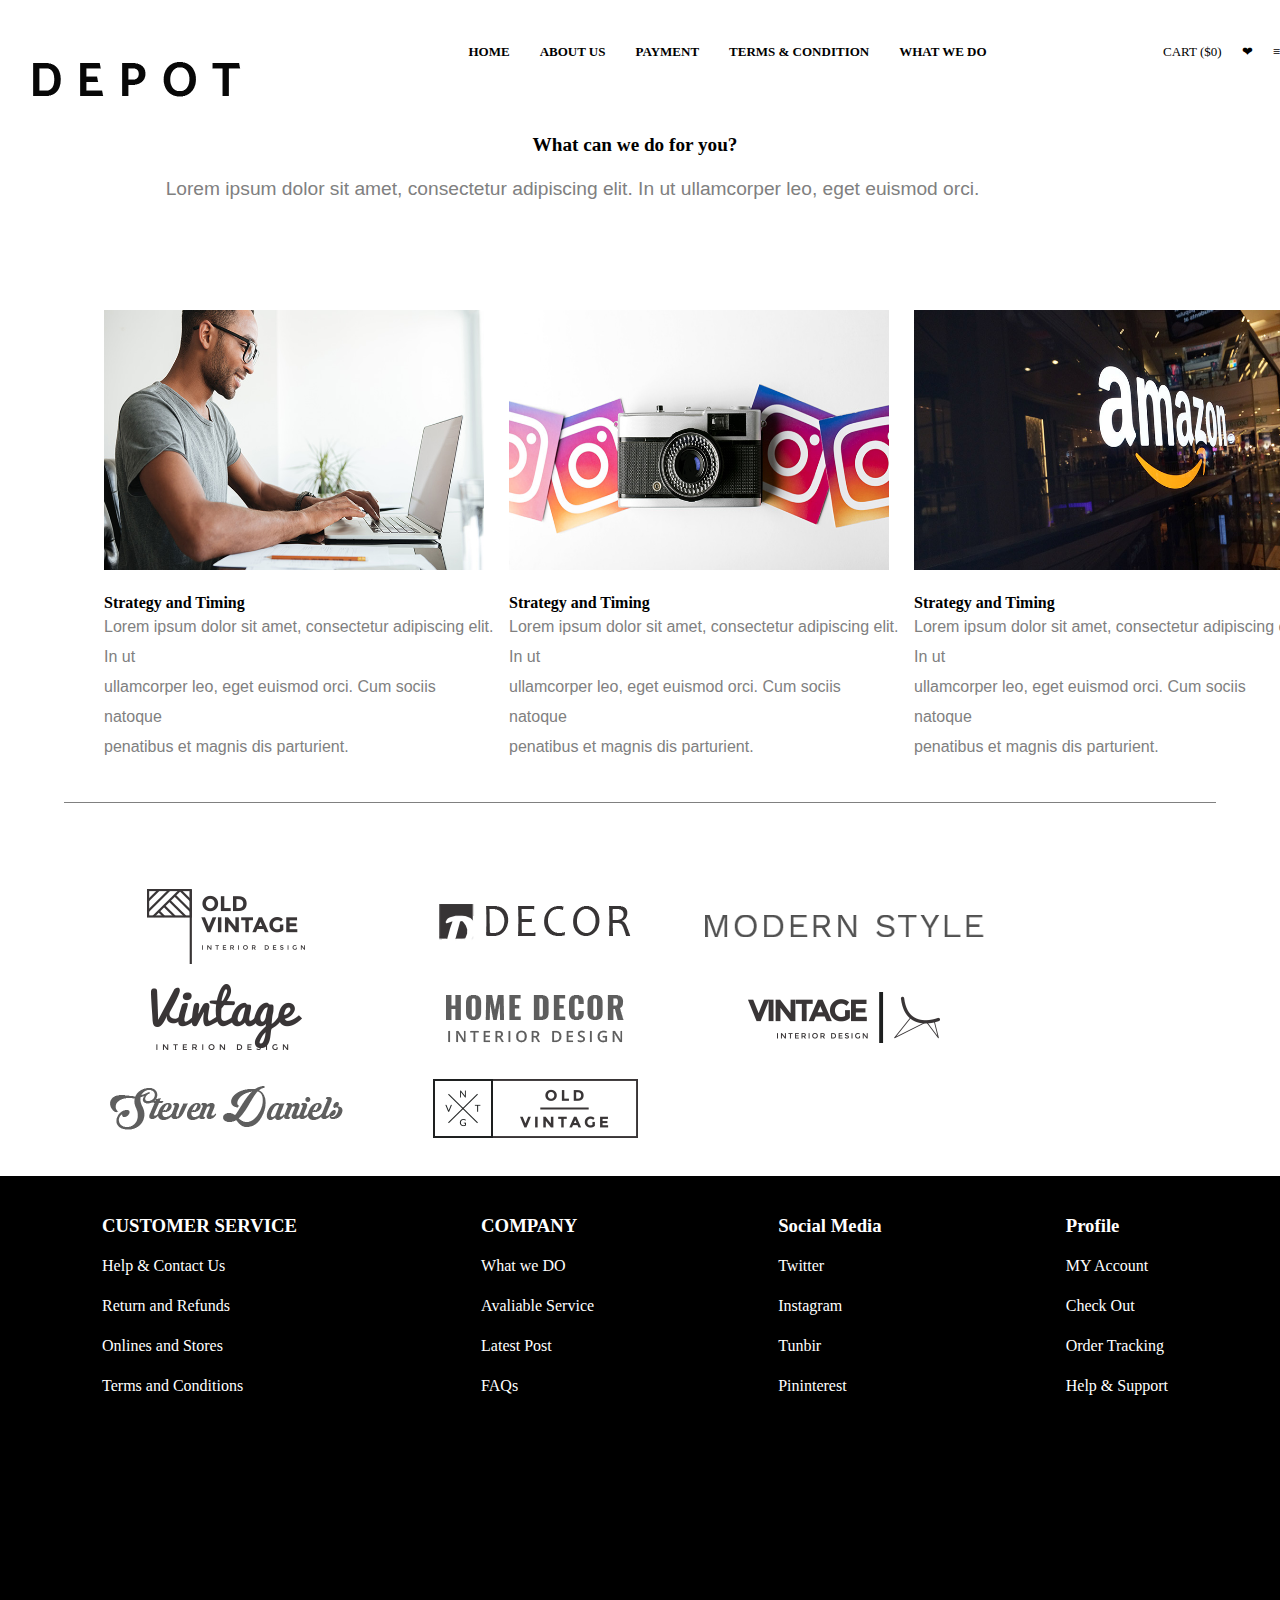
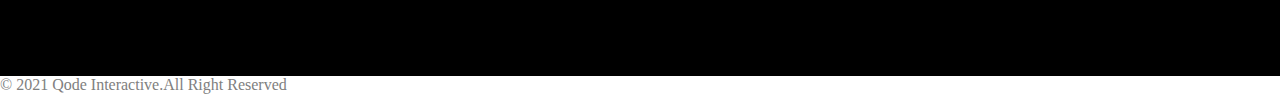
<file: whatWeDo.html>
<!DOCTYPE html>
<html lang="en">

<head>
    <meta charset="UTF-8">
    <meta name="viewport" content="width=device-width, initial-scale=1.0">
    <title>What we do</title>
    <link rel="stylesheet" href="whatWeDo.css">
</head>

<body>
    <main>
        <header class="header">
            <section class="sec1">
                <div>
                    <img class="logo" src="/logo (1).png" alt="">
                </div>
                <div class="sec1a">
                    <a href="/index.html">HOME</a>
                    <a href="/aboutus.html">ABOUT US</a>
                    <a href="/payment.html">PAYMENT</a>
                    <a href="/terms&condition.html">TERMS & CONDITION</a>
                    <a href="/whatWeDo.html">WHAT WE DO</a>
                    <!-- <a href="">ELEMENTS</a> -->
                </div>
                <div class="sec1b">
                    <a href="">CART ($0)</a>
                    <a href="" class="heart">&#x2764;</a>
                    <a class="menu show">&#8801;</a>
                    <div class="menulist" style="position: absolute; top: 50px; background-color: rgba(114, 78, 52, 0.959); padding: 20px; flex-direction: column; gap: 10px;">
                        <a href="/index.html">HOME</a>
                        <a href="/aboutus.html">ABOUT US</a>
                        <a href="/payment.html">PAYMENT</a>
                        <a href="/terms&condition.html">TERMS & CONDITION</a>
                        <a href="/whatWeDo.html">WHAT WE DO</a>
                    </div>
                </div>



            </section>
        </header>
        <div class="sec2">
            <div class="sece">
                <strong>
                    <p>What can we do for you?</p>
                </strong><br>
            </div>
            <div class="sec">
                <p>Lorem ipsum dolor sit amet, consectetur adipiscing elit. In ut ullamcorper leo, eget euismod orci.
                </p>

            </div>
        </div>
        <div class="parent">
            <div class="sec3">
                <div class="con">

                    <img class="im1" src="/firstimg-1.jpg" alt="">
                    <strong>Strategy and Timing</strong><br>

                    <p>
                        Lorem ipsum dolor sit amet, consectetur adipiscing elit. In ut <br> ullamcorper leo, eget
                        euismod
                        orci.
                        Cum sociis natoque <br>penatibus et magnis dis parturient.
                    </p>

                </div>
                <div class="con">

                    <img class="im1" src="/second-img-2.jpg" alt="">
                    <strong>Strategy and Timing</strong><br>

                    <p>
                        Lorem ipsum dolor sit amet, consectetur adipiscing elit. In ut <br> ullamcorper leo, eget
                        euismod
                        orci.
                        Cum sociis natoque <br>penatibus et magnis dis parturient.
                    </p>

                </div>
                <div class="con">

                    <img class="im1" src="/third-img-3.jpg" alt="">

                    <strong>Strategy and Timing</strong><br>
                    <p>
                        Lorem ipsum dolor sit amet, consectetur adipiscing elit. In ut <br> ullamcorper leo, eget
                        euismod
                        orci.
                        Cum sociis natoque <br>penatibus et magnis dis parturient.
                    </p>

                </div>
            </div>
            <div class="sec5">
                <img class="one" src="/client-1h.png" alt="">
                <img class="two" src="/client-2h.png" alt="">
                <img class="three" src="/client-3h.png" alt="">
                <img class="four" src="/client-4h.png" alt="">
                <img class="five" src="/client-5h.png" alt="">
                <img class="six" src="/client-6h.png" alt="">
                <img class="cat" src="/client-7h.png" alt="">
                <img class="car" src="/client-8h.png" alt="">

            </div>

        </div>

        <section class="sec6">
            <div class="onehalf">
                <h3>CUSTOMER SERVICE</h3>
                <P>Help & Contact Us</P>
                <p>Return and Refunds</p>
                <p>Onlines and Stores</p>
                <p>Terms and Conditions</p>
            </div>
            <div class="twohalf">
                <h3>COMPANY</h3>
                <p>What we DO</p>
                <p>Avaliable Service</p>
                <p>Latest Post</p>
                <p>FAQs</p>
            </div>
            <div class="threehalf">
                <h3>Social Media</h3>
                <P>Twitter</P>
                <p>Instagram</p>
                <P>Tunbir</P>
                <P>Pininterest</P>
            </div>
            <div class="fourhalf">
                <h3>Profile</h3>
                <p>MY Account</p>
                <p>Check Out</p>
                <p>Order Tracking</p>
                <p>Help & Support</p>
            </div>

        </section>
        <div class="and">
            <p>&#169; 2021 Qode Interactive.All Right Reserved</p>
        </div>

    </main>
</body>

</html>
</file>
<file: styles.css>
* {
    margin: 0%;
    padding: 0%;
    box-sizing: border-box;
    font-family: system-ui, -apple-system, BlinkMacSystemFont, 'Segoe UI', Roboto, Oxygen, Ubuntu, Cantarell, 'Open Sans', 'Helvetica Neue', sans-serif;
}

.sec11 {
    display: flex;
    justify-content: space-between;
    align-items: center;
    padding: 30px 40px;
}
.show:hover + .menulist{
    display: flex;
}
.menulist{
    display: none;
}
.menulist a{
    color: white !important;
}
.menulist:hover{
    display: flex;
}
.logo {
    width: 100px;
}

.header1 {
    background-image: url(/h6-slide1-img.jpg);
    min-height: 80vh;
    background-repeat: no-repeat;
    background-size: cover;
}

.middle1 {
    display: flex;
    gap: 30px;
}

.middle1 a {
    color: white;
    text-decoration: none;
    font-weight: 700;
    font-size: 13px;
}

.end1 {
    display: flex;
    gap: 20px;
}

.end1 a {
    color: white;
    text-decoration: none;
    font-weight: 700;
    font-size: 13px;
}

.sec21 {
    width: 60%;
    margin: auto;
    display: flex;
    min-height: 80vh;
    justify-content: center;
    align-items: center;
    text-align: center;
}

.sec21 p {
    margin-top: 25px;
    line-height: 25px;
    color: #c4c4c4;
}

#logoo {
    display: none;
    width: 100px;
}

.box11 {
    width: 100%;
    height: 160vh;
    display: flex;
}

.www {
    width: 60%;
    height: 100%;
    position: relative;
    overflow: hidden;
}
.www:hover .trans{
    opacity: 1;
    transition: opacity 1s ease-out;
}
.img1 {
    width: 100% !important;
    height: 100% !important;
    scale: 1;
    z-index: 1;
    position: relative;
    transition: scale 1s ease;
}

.www:hover .img1{
    scale: 1.2;
}
.trans {
    opacity: 0;
    width: 100%;
    display: flex;
    justify-content: center;
    align-items: center;
    height: 100%;
    position: absolute;
    z-index: 20;
    background-color: rgba(0, 0, 0, 0.701);
}

.box11 :nth-child(2) {
    height: 100%;
    display: flex;
    flex-direction: column;
    width: 40%;
}

.box11 :nth-child(2) img {
    height: 50%;
    width: 100%;
}

.box22 {
    width: 100%;
    height: 160vh;
    display: flex;
}

.box22 :nth-child(2) {
    width: 60%;
    height: 100%;
}

.box22 :nth-child(2) img {
    width: 100%;
    height: 100%;
}

.box22 :nth-child(1) {
    height: 100%;
    display: flex;
    flex-direction: column;
    width: 40%;
}

.box22 :nth-child(1) img {
    height: 50%;
    width: 100%;
}
.jmb{
    margin-bottom: 50px;
}
@media (max-width: 400px) {
    .middle1 {
        display: none;
    }

    .header1 section {
        background-color: white;
    }

    .end1 a {
        color: black;
    }

    #logoo {
        display: block;
    }

    .logo {
        display: none;
    }

    .sec11 {
        padding: 30px 17px;
    }

    .header1 {
        background-position: 51% 0%;
    }

    .sec21 {
        width: 90%;
    }
    .box22 {
        height: 40vh;
    }
    .box11 {
        height: 40vh;
    }
}
</file>
<file: payment.css>
* {
    margin: 0%;
    padding: 0%;
    box-sizing: border-box;
    font-family: system-ui, -apple-system, BlinkMacSystemFont, 'Segoe UI', Roboto, Oxygen, Ubuntu, Cantarell, 'Open Sans', 'Helvetica Neue', sans-serif;
}

.header {
    position: sticky;
    top: 0;
    width: 100%;
    background-color: white;
    z-index: 1000;
}

.sec1 {
    display: flex;
    justify-content: space-between;
    align-items: center;
    padding: 30px 40px;
}

.logo {
    width: 100px;
}

.middle {
    display: flex;
    gap: 30px;
}

.middle a {
    color: black;
    text-decoration: none;
    font-weight: 700;
    font-size: 13px;
}

.end {
    display: flex;
    gap: 20px;
}

.end a {
    color: #000;
    text-decoration: none;
    font-weight: 700;
    font-size: 13px;
}
.sec2{
    width: 100%;
    display: flex;
    justify-content: center;
    align-items: center;
}
.image img{
    width: 100%

}
.show:hover + .menulist{
    display: flex;
}
.menulist{
    display: none;
}
.menulist:hover{
    display: flex;
}
.menulist a{
    color: white !important;
}
.sec3{
    width: 100%;
    display: flex;
    justify-content: space-between;
    align-items: center;
    gap: 30px;
    padding: 100px 100px 100px 100px;
}
.sec3 .firsthav{
    width: 33%;
    height: 100vh;
 
}
.firsthav .para{
    width: 90%;
    line-height: 30px;
}
.sec3 h3{
    font-size: 30px;
    font-weight: 500;
}
.sec3 h4{
    font-size: 30px;
    font-weight: 300;
    line-height: 75px;
}
.sec3 h5{
    font-size: 20px;
    color: gray;
    font-weight: 400;
}
.para p, h6{
    color: gray;
}
.sec3 .secondhav{
    width: 33%;
    height: 100vh;
    border: solid 1px #e0dbdb;
    background: #fff;
    border-radius: 1px;
    text-align: center;
    padding: 50px;
}
.secondhav .list1{
    width: 90%;
    line-height: 35px;
}
.secondhav .styled-hr{
    width: 100%;
}
.secondhav p{
    color: gray;
    line-height: 45px;
}
.secondhav strong{
    color: #000;
}
.sec3 .thirdhav{
    width: 33%;
    height: 100vh;
    border: solid 1px #e0dbdb;
    background: #f7f9fc;
    border-radius: 1px;
    text-align: center;
    padding: 50px;
}
.thirdhav .list2{
    width: 90%;
    line-height: 35px;
}
.thirdhav .styled-hr2{
    width: 100%;

}
.thirdhav p{
    color: gray;
    line-height: 45px;
}
.thirdhav strong{
    color: #000;
}
.but button {
    padding: 23px 60px 23px 60px;
    background-color: black;
    color: white;
    border: solid 1px;
}
.but button:hover {
    background-color: rgb(51, 51, 51);
}

.sec4 {
    width: 100%;
    display: flex;
    padding: 100px 100px;
    background-color: #000;
    color: white;
}

.sec4 p {
    line-height: 25px;
    font-weight: 200;
}

.sec4 h3 {
    font-weight: 500;
    line-height: 40px;
}

.sec4 .onehav {
    width: 25%;
}

.sec4 .twohav {
    width: 25%;
}

.sec4 .threehav {
    width: 25%;
}

.sec4 .fourhav {
    width: 25%;
}

.sec5 {
    margin-top: 1px;
    width: 100%;
    padding: 20px 100px;
    background-color: #000;
    color: rgba(255, 255, 255, 0.507);
    font-size: 11px;
    font-weight: transparent;
}
@media (max-width: 768px) {
    .middle {
        display: none;
    }
    .sec2,
    .sec3,
    .sec3 .firsthav,
    .sec3 .secondhav,
    .sec3 .thirdhav,
    .sec4,
    .sec4 .onehav,
    .sec4 .twohav,
    .sec4 .threehav,
    .sec4 .fourhav,
    .sec5 {
        width: 100%;
        display: block;
        padding: 20px;
        flex-direction: column;
        height: auto; 
    }
}
</file>
<file: aboutus.css>
* {
    margin: 0%;
    padding: 0%;
    box-sizing: border-box;
    font-family: system-ui, -apple-system, BlinkMacSystemFont, 'Segoe UI', Roboto, Oxygen, Ubuntu, Cantarell, 'Open Sans', 'Helvetica Neue', sans-serif;
}

.header {
    position: sticky;
    top: 0;
    width: 100%;
    background-color: white;
    z-index: 1000;
}

.sec1 {
    display: flex;
    justify-content: space-between;
    align-items: center;
    padding: 30px 40px;
}

.logo {
    width: 100px;
}

.middle {
    display: flex;
    gap: 30px;
}

.middle a {
    color: black;
    text-decoration: none;
    font-weight: 700;
    font-size: 13px;
}

.end {
    display: flex;
    gap: 20px;
}

.end a {
    color: #000;
    text-decoration: none;
    font-weight: 700;
    font-size: 13px;
}
.show:hover + .menulist{
    display: flex;
}
.menulist{
    display: none;
}
.menulist:hover{
    display: flex;
}
.menulist a{
    color: white !important;
}
.sec2 {
    width: 100%;
}

.aboutus img {
    width: 100%;
}

.floating {
    position: absolute;
    width: 100%;
    display: flex;
    align-items: center;
    justify-content: center;
    height: 100%;
    top: 40px;
}

.floating p {
    font-weight: 500;
    font-size: 50px;
    color: white;
    height: fit-content;

}

.sec3 {
    width: 100%;
    display: flex;
    padding: 100px 100px;

}

.firsthav {
    width: 50%;
}

.firsthav img {
    width: 100%;
}

.secondhav {
    width: 50%;
}

.secondhav .but {
    width: 90%;
    display: flex;
    justify-content: center;
    gap: 20px;
}

.but .abt {
    padding: 23px 40px 23px 40px;
    height: fit-content;
    width: fit-content;
    background-color: black;
    color: white;
}

.secondhav button {
    padding: 23px 40px 23px 40px;
    height: fit-content;
    width: fit-content;
    background-color: transparent;
    border: solid 1px rgb(218, 215, 215);
}

.secondhav button:hover {
    background-color: black;
    color: rgb(253, 253, 253);
}

.secondhav p {
    padding: 30px 30px;
    color: gray;
    font-weight: 200;
}

.secondhav h6 {
    color: rgb(160, 159, 159);
    padding: 0px 30px;
}

.sec4 {
    width: 100%;
    padding: 100px;
    background-color: rgb(251, 251, 252);
    text-align: center;
    justify-content: center;
}

.sec4 h2 {
    font-weight: 500;
}

.sec4 .p2 p {
    color: gray;
    font-weight: 300;
}

.sec4 h4 {
    font-weight: 500;
}

.sec5 {
    width: 100%;
    display: flex;
    padding: 100px 100px;
    background-color: #000;
    color: white;
}

.sec5 p {
    line-height: 25px;
    font-weight: 200;
}

.sec5 h3 {
    font-weight: 500;
    line-height: 40px;
}

.sec5 .onehav {
    width: 25%;
}

.sec5 .twohav {
    width: 25%;
}

.sec5 .threehav {
    width: 25%;
}

.sec5 .fourhav {
    width: 25%;
}

.sec6 {
    margin-top: 1px;
    width: 100%;
    padding: 20px 100px;
    background-color: #000;
    color: rgba(255, 255, 255, 0.507);
    font-size: 11px;
    font-weight: transparent;
}
@media (max-width: 768px) {
    .middle {
        display: none;
    }

    .sec2,
    .sec3,
    .sec3 .firsthav,
    .sec3 .secondhav,
    .sec4,
    .sec5,
    .sec5 .onehav,
    .sec5 .twohav,
    .sec5 .threehav,
    .sec5 .fourhav,
    .sec6 {
        width: 100%;
        display: block;
        padding: 20px;
    }

    .aboutus img {
        height: 30vh;
    }
    .floating {
        position: absolute;
        width: 100%;
        display: flex;
        align-items: center;
        justify-content: center;
        height: 100%;
        top: 0px;
    }
    .sec3 {
        flex-direction: column;
        padding: 20px;
    }

    .firsthav,
    .secondhav {
        width: 100%;
        padding: 20px 0;
    }
    .secondhav .abt {
        width: 100%;
        flex-direction: column;
    }

    .secondhav .but {
        flex-direction: column;
    }

    .secondhav button {
        width: 100%;
    }
}
</file>
<file: ourteam.css>
*{
    margin:0%;
    padding: 0%;
    box-sizing: border-box;
}
.logo{
    color: black;
    padding: 60px 50px 0px 30px;
}
.header{
    position: sticky;
    top: 0%;
    width: 100%;
    background-color: white;
    z-index: 1000;
    box-shadow: 3px solid black ;
}
.sec1{
    display: flex;
    justify-content: space-between;
    align-items: center;
    height: 15% ;
}

.sec1a{
   display: flex;
   gap: 30px;
    
}
.sec1a a{
    color: black;
    text-decoration: none;
    font-weight: 700;
    font-size: 13px;
}
.sec1b{
    display: flex;
    gap: 20px;
}
.sec1b a{
    color: black;
    text-decoration: none;
    font-size: 13px;

}
.sec2{
    margin: auto;
    align-items: center;
    padding: 30px 20px 10px 10px;
    font-size: larger;
    text-align: center;
    width: 100%;
    gap: 50px;
}
.sece{
    margin: auto;
    align-items: center;
    font-family: 'Segoe UI', Tahoma, Geneva, Verdana, sans-serif;
    font-weight: 300;
    font-size: xx-large;
}
.sec p{
    color: gray;
    margin: auto;
    align-content: center;
    justify-content: center;
    padding-right: 10%;
    font-family: 'Segoe UI', Tahoma, Geneva, Verdana, sans-serif;
    font-weight: 100;
}
.sec2 p{
    margin: auto;
    align-items: center;
    justify-content: center;   
}
.container{
    width: 90%;
    min-height: 100vh;
    margin: auto;
    margin-top: 40px;
}
.but{
    width: 100px;
    height: 90px;
    display: flex;
    padding-top: 40px;
    padding-left: 30px;
    justify-content: space-between;
}
.con{
    width: 80%;
    margin: auto;
    display: flex;
    gap: 30px;
    line-height: 20px ;
    padding: 10px 10px 10px 40px;
}
.container p{
    font-size: large;
    color: gray;
    line-height: 20px;
}
.container h6{
    color: gray;
}
.container img{
    width: 55%;
    height: 50%;
    border-radius: 60%;
    margin-bottom: 30px;
}
.container1{
    width: 80%;
    margin: auto;
    display: flex;
    gap: 30px;
    line-height: 20px ;
    padding: 10px 10px 10px 40px;
    padding-top: 10%;
    margin-bottom: 30px;

}
.container1 img{
    width: 55%;
    height: 50%;
    border-radius: 60%;
    margin-bottom: 30px;

}
.sec5 {
    width: 100%;
    display: flex;
    padding: 100px 100px;
    background-color: #000;
    color: white;
}

.sec5 p {
    padding-top: 10px;
    font-weight: 150;
}

.sec5 h3 {
    font-weight: 500;
}

.sec5 .onehav {
    width: 25%;
}

.sec5 .twohav {
    width: 25%;
}

.sec5 .threehav {
    width: 25%;
}

.sec5 .fourhav {
    width: 25%;
}

.sec6 {
    margin-top: 1px;
    width: 100%;
    padding: 20px 100px;
    background-color: #000;
    color: rgba(255, 255, 255, 0.507);
    font-size: 11px;
    font-weight: transparent;
}
@media (max-width: 768px)
    .sec1a{
        display: none;
    }
    .sec2
    .container
    .sec5
    .sec5onehav
    .sec5twohav
    .sec5threehav
    .sec5fourhav
    .sec6{
        width: 100%;
        display: block;
        padding: 20px;
        flex-direction: column;
        height:auto;
    }
</file>
<file: terms&condition.css>
* {
    margin: 0%;
    padding: 0%;
    box-sizing: border-box;
    font-family: system-ui, -apple-system, BlinkMacSystemFont, 'Segoe UI', Roboto, Oxygen, Ubuntu, Cantarell, 'Open Sans', 'Helvetica Neue', sans-serif;
}

.header {
    position: sticky;
    top: 0;
    width: 100%;
    background-color: white;
    z-index: 1000;
}
.show:hover + .menulist{
    display: flex;
}
.menulist{
    display: none;
}
.menulist:hover{
    display: flex;
}
.menulist a{
    color: white !important;
}
.sec1 {
    display: flex;
    justify-content: space-between;
    align-items: center;
    padding: 30px 40px;
}

.logo {
    width: 100px;
}

.middle {
    display: flex;
    gap: 30px;
}

.middle a {
    color: black;
    text-decoration: none;
    font-weight: 700;
    font-size: 13px;
}

.end {
    display: flex;
    gap: 20px;
}

.end a {
    color: #000;
    text-decoration: none;
    font-weight: 700;
    font-size: 13px;
}
.sec2 {
    width: 100%;
}

.aboutus img {
    width: 100%;
}
.floating{
    position: absolute;
    width: 100%;
    display: flex;
    justify-content: center;
    align-items: center;
    height: 50%;
}
.floating p {
    font-weight: 500;
    font-size: 50px;
    color: white;
    height: fit-content;
}
.sec3 {
    width: 100%;
    display: flex;
    padding: 100px 100px;

}
.sec3 h3{
    font-weight: 500;
    font-size: 17px;
    line-height: 90px;
}
.sec3 p{
    color: gray;
    line-height: 25px;
    font-weight: 300;
}
.sec3 strong{
    font-weight: 450;
    font-size: 20px;
}

.firsthav {
    width: 50%;
}
.text1{
    width: 90%;
}
.secondhav {
    width: 50%;
}
.text2{
    width: 90%;
}
.sec4 {
    width: 100%;
    display: flex;
    padding: 100px 100px;
    background-color: #000;
    color: white;
}

.sec4 p {
    line-height: 25px;
    font-weight: 200;
}

.sec4 h3 {
    font-weight: 500;
    line-height: 40px;
}

.sec4 .onehav {
    width: 25%;
}

.sec4 .twohav {
    width: 25%;
}

.sec4 .threehav {
    width: 25%;
}

.sec4 .fourhav {
    width: 25%;
}

.sec5 {
    margin-top: 1px;
    width: 100%;
    padding: 20px 100px;
    background-color: #000;
    color: rgba(255, 255, 255, 0.507);
    font-size: 11px;
    font-weight: transparent;
}


@media (max-width: 768px) {
    .middle {
        display: none;
    }
    .sec2,
    .sec3,
    .sec3 .firsthav,
    .sec3 .secondhav,
    .sec4,
    .sec4 .onehav,
    .sec4 .twohav,
    .sec4 .threehav,
    .sec4 .fourhav,
    .sec5 {
        width: 100%;
        display: block;
    }

    .sec3 {
        flex-direction: column;
        padding: 20px;
    }

    .sec3 .firsthav,
    .sec3 .secondhav {
        width: 100%;
        padding: 20px 0; /* Adjust padding as needed */
    }

    .sec4 {
        flex-direction: column;
        padding: 20px;
    }

    .sec4 .onehav,
    .sec4 .twohav,
    .sec4 .threehav,
    .sec4 .fourhav {
        width: 100%;
        padding: 20px 0; /* Adjust padding as needed */
    }

    .sec5 {
        padding: 20px;
    }
}
</file>
<file: whatWeDo.css>
*{
    margin:0%;
    padding: 0%;
    box-sizing: border-box;
}
.logo{
    color: black;
    padding: 60px 50px 0px 30px;
}
.header{
    position: sticky;
    top: 0%;
    width: 100%;
    background-color: white;
    z-index: 1000;
    box-shadow: 3px solid black ;
}
.sec1{
    display: flex;
    justify-content: space-between;
    align-items: center;
    height: 15% ;
}

.sec1a{
   display: flex;
   gap: 30px;
    
}
.sec1a a{
    color: black;
    text-decoration: none;
    font-weight: 700;
    font-size: 13px;
}
.sec1b{
    display: flex;
    gap: 20px;
}
.sec1b a{
    color: black;
    text-decoration: none;
    font-size: 13px;

}
.sec2{
    margin: auto;
    align-items: center;
    padding: 30px 20px 10px 10px;
    font-size: larger;
    text-align: center;
    width: 100%;
    gap: 50px;
}
.sece{
    margin: auto;
    align-items: center;
}
.sec p{
    color: gray;
    margin: auto;
    align-content: center;
    justify-content: center;
    padding-right: 10%;
    font-family: 'Segoe UI', Tahoma, Geneva, Verdana, sans-serif;
    font-weight: 100;
}
.sec2 p{
    margin: auto;
    align-items: center;
    justify-content: center;   
}
.parent{
    width: 90%;
    min-height: 100vh;
    margin: auto;
    margin-top: 40px;
}
.sec3{
    width: 100%;
    display: flex;
    gap: 15px;
    padding: 40px;

    /* padding: 20px 10px 10px 0px; */
}
.con img{
    width: 390px;
    height: 300px;
    padding: 20px 10px 20px 0px;
}
.con p{
    color: gray;
    line-height: 30px;
    font-family: 'Segoe UI', Tahoma, Geneva, Verdana, sans-serif;
    font-weight: 100;
}
.sec5{
    gap: 40px;
    width: 100%;
    height: 30%;
    padding: 80px 10px 20px 10px;
    border-top: 1px solid gray;

    
}
.sec6{
    width: 100%;
    padding: 30px 20px 0px 10px;
    display: flex;
    justify-content: space-around;
    background-color: black;
    color: white;
    height: 500px;
    line-height: 40px;

}
<<<<<<< HEAD
.and{
    margin-top: 1px;
    width: 100%;
    padding: 20px 100px;
    background-color: #000;
    color: rgba(255, 255, 255, 0.507);
    font-size: 11px;
    font-weight: transparent;
} 
@media (max-width: 768px){
    .sec1a{
        display: none;
    }
    .sec2{
        
    }
}
=======
.show:hover + .menulist{
    display: flex;
}
.menulist{
    display: none;
}
.menulist:hover{
    display: flex;
}
.and p{
    color: gray;

} 
.menulist a{
    color: white !important;
}
>>>>>>> refs/remotes/origin/master
</file>
